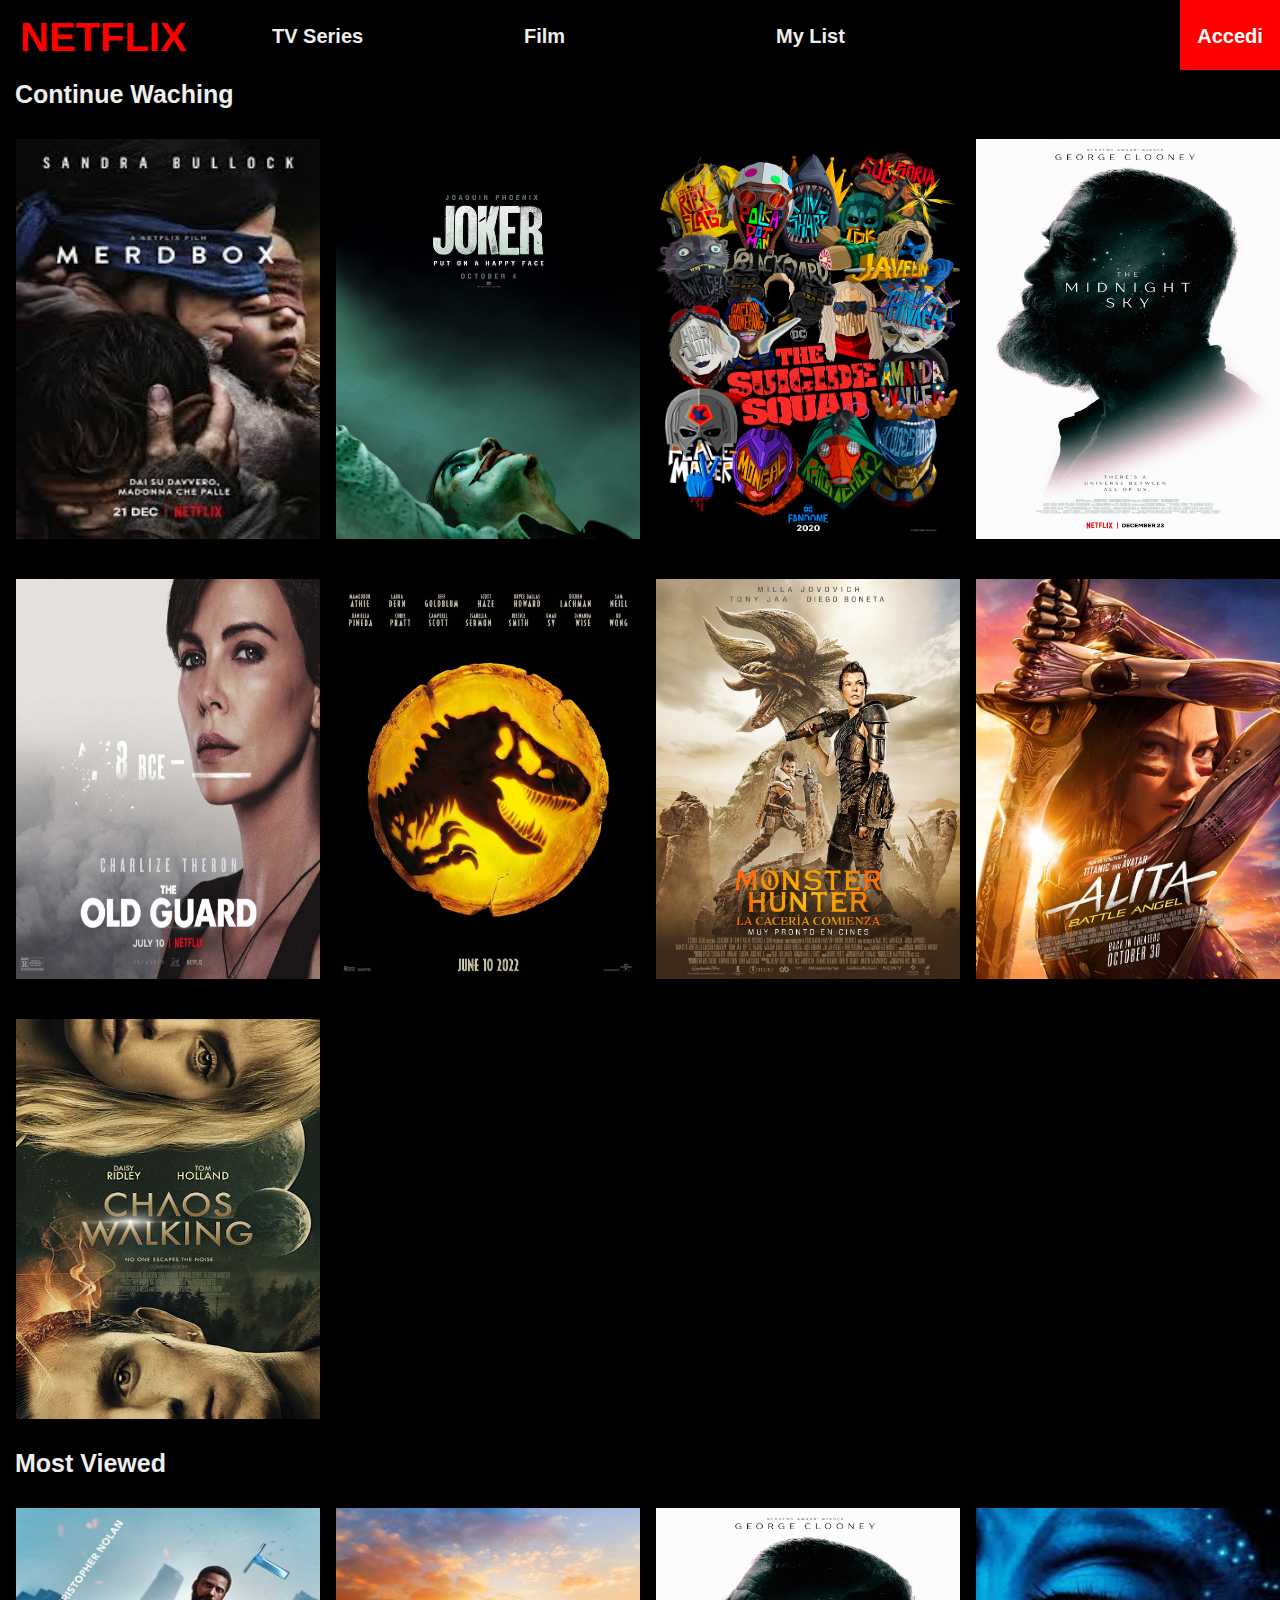
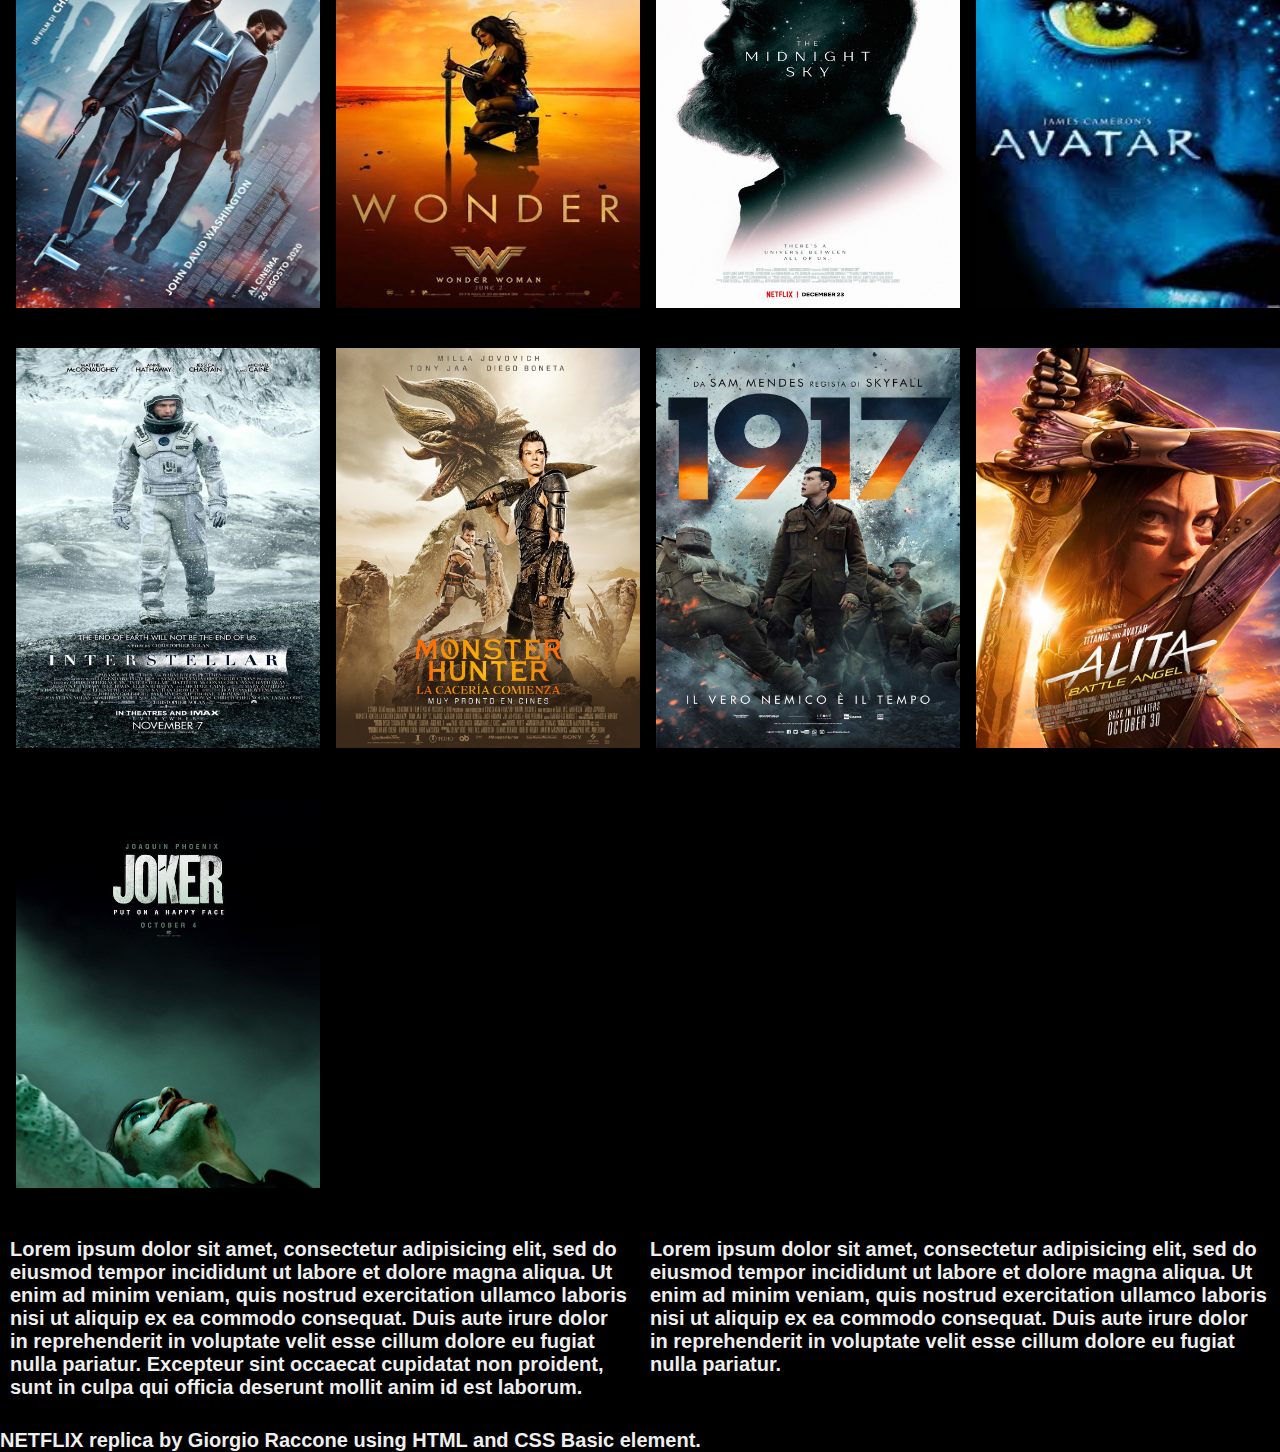
<file: Gallery/index.html>
<!DOCTYPE html>
<html lang="en" dir="ltr">
<head>
  <meta charset="utf-8">
  <meta name="viewport" content="width=device-width, initial-scale=1">
  <link rel="stylesheet" href="g-style.css">
  <title>Gallery View</title>
</head>
<body>
  <div class="nav-container">

    <ul class="nav">

      <li class="button" id="titolo">NETFLIX</li>
      <li class="button">TV Series</li>
      <li class="button">Film</li>
      <li class="button">My List</li>
      <a class="button" id="login" href="C:\Users\giorg\coursera-HTML\Gallery\login-page.html">Accedi</a>
    </ul>
  </div>

  <div class="container-1">
    <div class="container-title">Continue Waching</div>
    <div class="col-lg-6 col-lg-4 col-md-2 col-xs-1"> <p> <img src="image/poster(100).jpg" alt="imgX" width="100%" height="100%"></p></div>
    <div class="col-lg-6 col-lg-4 col-md-2 col-xs-1"> <p> <img src="image/poster(103).jpg" alt="imgX" width="100%" height="100%"></p></div>
    <div class="col-lg-6 col-lg-4 col-md-2 col-xs-1"> <p> <img src="image/poster(104).jpg" alt="imgX" width="100%" height="100%"></p></div>
    <div class="col-lg-6 col-lg-4 col-md-2 col-xs-1"> <p> <img src="image/poster(105).jpg" alt="imgX" width="100%" height="100%"></p></div>
    <div class="col-lg-6 col-lg-4 col-md-2 col-xs-1"> <p> <img src="image/poster(106).jpg" alt="imgX" width="100%" height="100%"></p></div>
    <div class="col-lg-6 col-lg-4 col-md-2 col-xs-1"> <p> <img src="image/poster(109).jpg" alt="imgX" width="100%" height="100%"></p></div>
    <div class="col-lg-6 col-lg-4 col-md-2 col-xs-1"> <p> <img src="image/poster(118).jpg" alt="imgX" width="100%" height="100%"></p></div>
    <div class="col-lg-6 col-lg-4 col-md-2 col-xs-1"> <p> <img src="image/poster(120).jpg" alt="imgX" width="100%" height="100%"></p></div>
    <div class="col-lg-6 col-lg-4 col-md-2 col-xs-1"> <p> <img src="image/poster(127).jpg" alt="imgX" width="100%" height="100%"></p></div>
  </div>

  <div class="container-2">
    <div class="container-title">Most Viewed</div>

    <div class="col-lg-6 col-lg-4 col-md-2 col-xs-1"> <p> <img src="image/poster(128).jpg" alt="desert" width="100%" height="100%"></p></div>
    <div class="col-lg-6 col-lg-4 col-md-2 col-xs-1"> <p> <img src="image/poster(132).jpg" alt="desert" width="100%" height="100%"></p></div>
    <div class="col-lg-6 col-lg-4 col-md-2 col-xs-1"> <p> <img src="image/poster(105).jpg" alt="desert" width="100%" height="100%"></p></div>
    <div class="col-lg-6 col-lg-4 col-md-2 col-xs-1"> <p> <img src="image/poster(166).jpg" alt="desert" width="100%" height="100%"></p></div>
    <div class="col-lg-6 col-lg-4 col-md-2 col-xs-1"> <p> <img src="image/poster(222).jpg" alt="desert" width="100%" height="100%"></p></div>
    <div class="col-lg-6 col-lg-4 col-md-2 col-xs-1"> <p> <img src="image/poster(118).jpg" alt="desert" width="100%" height="100%"></p></div>
    <div class="col-lg-6 col-lg-4 col-md-2 col-xs-1"> <p> <img src="image/poster(232).jpg" alt="desert" width="100%" height="100%"></p></div>
    <div class="col-lg-6 col-lg-4 col-md-2 col-xs-1"> <p> <img src="image/poster(120).jpg" alt="desert" width="100%" height="100%"></p></div>
    <div class="col-lg-6 col-lg-4 col-md-2 col-xs-1"> <p> <img src="image/poster(103).jpg" alt="desert" width="100%" height="100%"></p></div>
  </div>

  <div class="container-3">
    <p>Lorem ipsum dolor sit amet, consectetur adipisicing elit, sed do eiusmod tempor incididunt ut labore et dolore magna aliqua. Ut enim ad minim veniam, quis nostrud exercitation ullamco laboris nisi ut aliquip ex ea commodo consequat. Duis aute irure dolor in reprehenderit in voluptate velit esse cillum dolore eu fugiat nulla pariatur. Excepteur sint occaecat cupidatat non proident, sunt in culpa qui officia deserunt mollit anim id est laborum.</p>
    <p>Lorem ipsum dolor sit amet, consectetur adipisicing elit, sed do eiusmod tempor incididunt ut labore et dolore magna aliqua. Ut enim ad minim veniam, quis nostrud exercitation ullamco laboris nisi ut aliquip ex ea commodo consequat. Duis aute irure dolor in reprehenderit in voluptate velit esse cillum dolore eu fugiat nulla pariatur.</p>
    <section>
      NETFLIX replica by Giorgio Raccone using HTML and CSS Basic element.
    </section>
  </div>
</body>
</html>
</file>
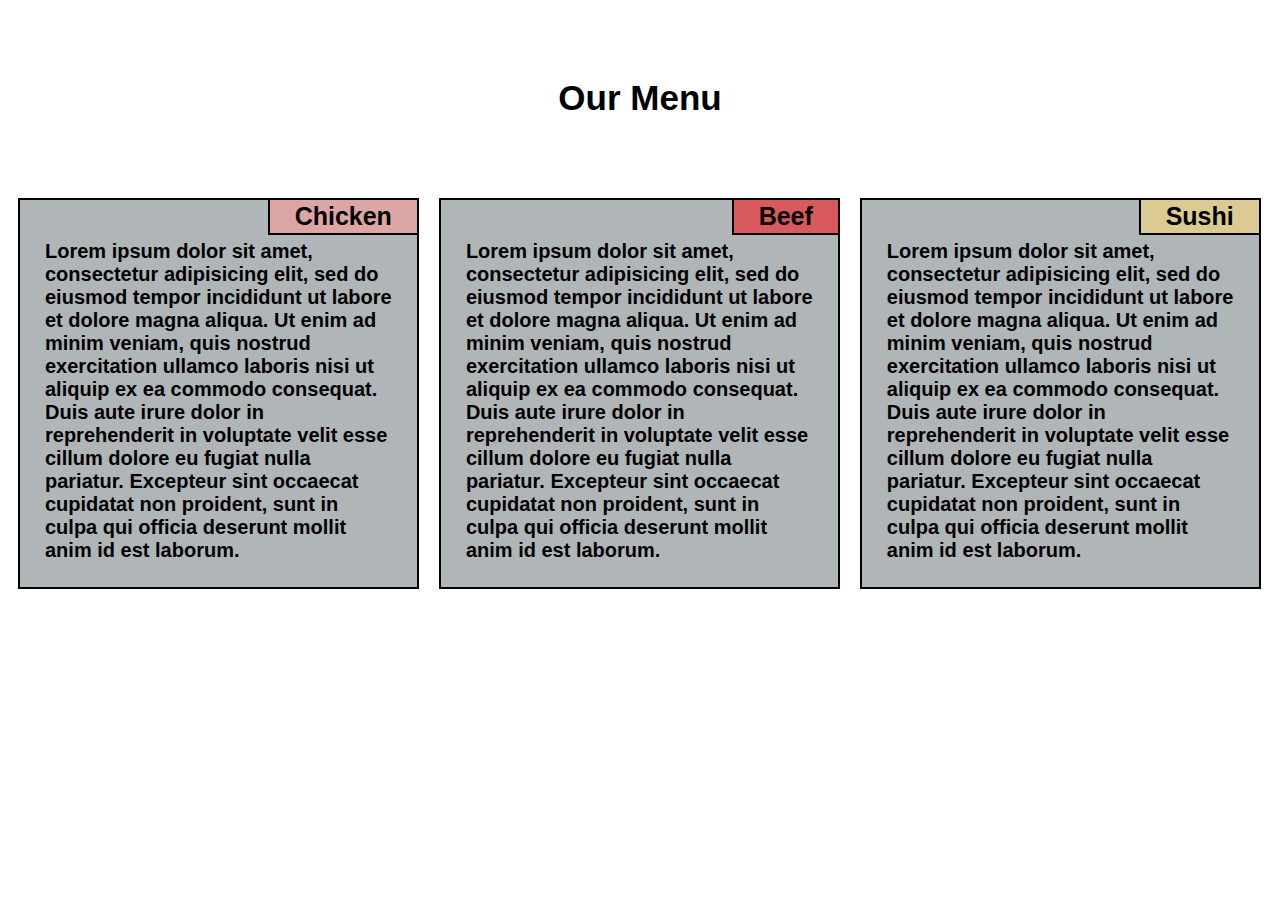
<file: Module-2/index.html>
<!DOCTYPE html>
<html lang="en" dir="ltr">
<head>
  <meta charset="utf-8">
  <meta name="viewport" content="width=device-width, initial-scale=1">
  <link rel="stylesheet" href="css/gio-style.css">
  <title>Gallery View</title>
</head>
<body>

  <div class="title">Our Menu

  </div>
  <div class="container">
    <section class="col-md-4 col-md-6 col-sm-12" id="first-section">
      <p>
        <span id="menu-chicken">Chicken</span>
        Lorem ipsum dolor sit amet, consectetur adipisicing elit, sed do eiusmod tempor incididunt ut labore et dolore magna aliqua. Ut enim ad minim veniam, quis nostrud exercitation ullamco laboris nisi ut aliquip ex ea commodo consequat. Duis aute irure dolor in reprehenderit in voluptate velit esse cillum dolore eu fugiat nulla pariatur. Excepteur sint occaecat cupidatat non proident, sunt in culpa qui officia deserunt mollit anim id est laborum.</p>
      </section>

      <section class="col-md-4 col-md-6 col-sm-12" id="second-section">
        <p>
          <span id="menu-beef">Beef</span>

          Lorem ipsum dolor sit amet, consectetur adipisicing elit, sed do eiusmod tempor incididunt ut labore et dolore magna aliqua. Ut enim ad minim veniam, quis nostrud exercitation ullamco laboris nisi ut aliquip ex ea commodo consequat. Duis aute irure dolor in reprehenderit in voluptate velit esse cillum dolore eu fugiat nulla pariatur. Excepteur sint occaecat cupidatat non proident, sunt in culpa qui officia deserunt mollit anim id est laborum.</p>
        </section>

        <section class="col-md-4 col-md-6 col-sm-12" id="third-section">
          <p>
            <span id="menu-sushi">Sushi</span>
            Lorem ipsum dolor sit amet, consectetur adipisicing elit, sed do eiusmod tempor incididunt ut labore et dolore magna aliqua. Ut enim ad minim veniam, quis nostrud exercitation ullamco laboris nisi ut aliquip ex ea commodo consequat. Duis aute irure dolor in reprehenderit in voluptate velit esse cillum dolore eu fugiat nulla pariatur. Excepteur sint occaecat cupidatat non proident, sunt in culpa qui officia deserunt mollit anim id est laborum.</p>
          </section>
        </div>

      </body>
      </html>
</file>
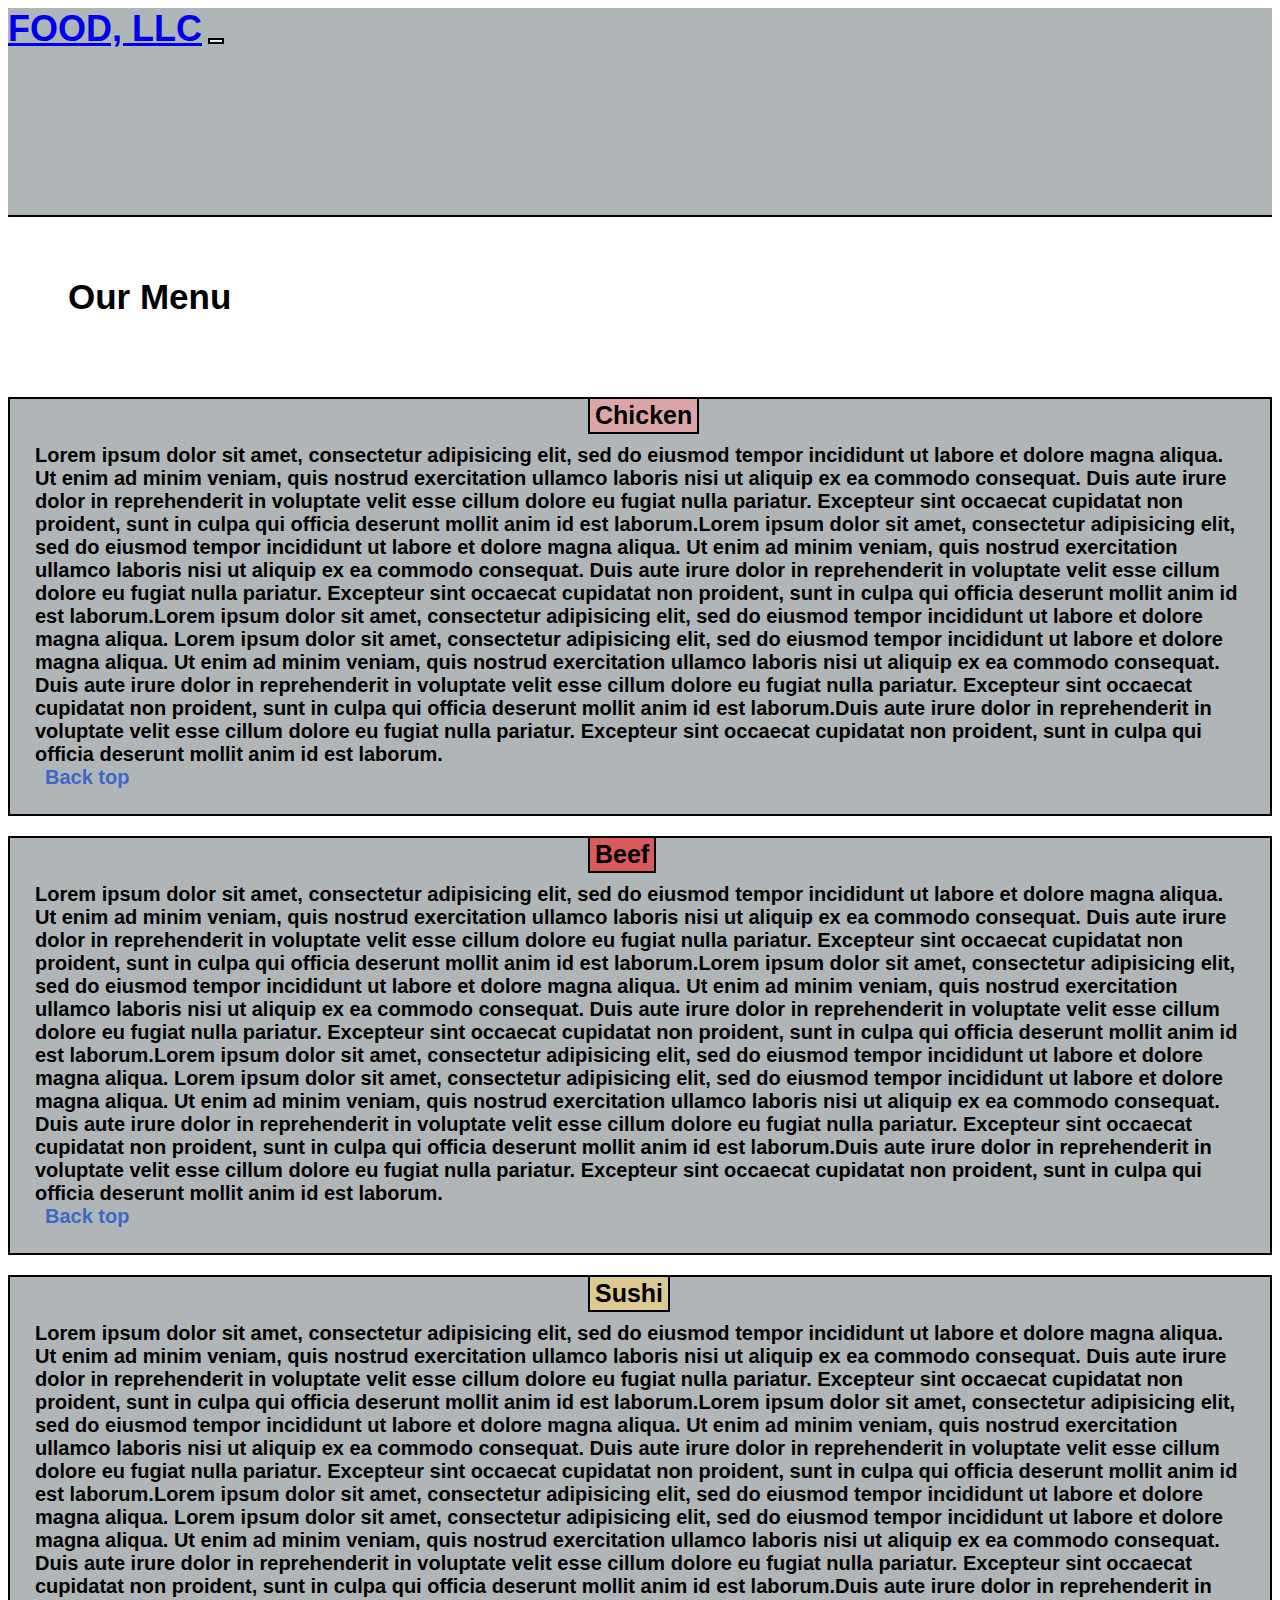
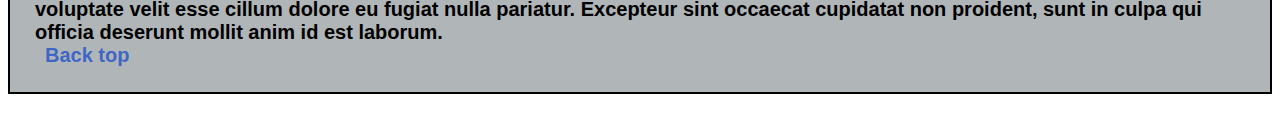
<file: Module-3/index.html>
<!DOCTYPE html>
<html lang="en" dir="ltr">
  <head>
    <meta name="viewport" content="width=device-width, initial-scale=1">
    <!-- Bootstrap CSS -->
    <link href="https://cdn.jsdelivr.net/npm/bootstrap@5.0.0-beta1/dist/css/bootstrap.min.css" rel="stylesheet" integrity="sha384-giJF6kkoqNQ00vy+HMDP7azOuL0xtbfIcaT9wjKHr8RbDVddVHyTfAAsrekwKmP1" crossorigin="anonymous">

    <link rel="stylesheet" href="css/gio-style.css">
    <title>Module 3 Solution</title>
  </head>
  <body>
    <header>
      <nav class="navbar navbar-expand-lg navbar-light">
  <div class="container-fluid">
    <a class="navbar-brand" href="#">FOOD, LLC</a>
    <button class="navbar-toggler" type="button" data-bs-toggle="collapse" data-bs-target="#navbarSupportedContent" aria-controls="navbarSupportedContent" aria-expanded="false" aria-label="Toggle navigation">
      <span class="navbar-toggler-icon active"></span>
    </button>
    <div class="collapse navbar-collapse" id="navbarSupportedContent">
      <ul class="navbar-nav me-auto mb-2 mb-lg-0 navbar-right ">
        <hr>
        <li class="nav-item">
          <a class="nav-link" aria-current="page" href="#menu-chicken">Chicken</a>
        </li>
        <hr>
        <li class="nav-item">
          <a class="nav-link" href="#menu-beef">Beef</a>
        </li>
        <hr>
        <li class="nav-item">
          <a class="nav-link" href="#menu-sushi">Sushi</a>
        </li>
      </ul>

    </div>
  </div>
</nav>
    </header>

    <div id="title" class="title text-center">Our Menu
    </div>


    <div class="container-fluid">

      <div class="row">
        <section class="col-xl-12 col-md-6">
          <p>
            <span id="menu-chicken" >Chicken</span>
            Lorem ipsum dolor sit amet, consectetur adipisicing elit, sed do eiusmod tempor incididunt ut labore et dolore magna aliqua. Ut enim ad minim veniam, quis nostrud exercitation ullamco laboris nisi ut aliquip ex ea commodo consequat. Duis aute irure dolor in reprehenderit in voluptate velit esse cillum dolore eu fugiat nulla pariatur. Excepteur sint occaecat cupidatat non proident, sunt in culpa qui officia deserunt mollit anim id est laborum.Lorem ipsum dolor sit amet, consectetur adipisicing elit, sed do eiusmod tempor incididunt ut labore et dolore magna aliqua. Ut enim ad minim veniam, quis nostrud exercitation ullamco laboris nisi ut aliquip ex ea commodo consequat. Duis aute irure dolor in reprehenderit in voluptate velit esse cillum dolore eu fugiat nulla pariatur. Excepteur sint occaecat cupidatat non proident, sunt in culpa qui officia deserunt mollit anim id est laborum.Lorem ipsum dolor sit amet, consectetur adipisicing elit, sed do eiusmod tempor incididunt ut labore et dolore magna aliqua. Lorem ipsum dolor sit amet, consectetur adipisicing elit, sed do eiusmod tempor incididunt ut labore et dolore magna aliqua. Ut enim ad minim veniam, quis nostrud exercitation ullamco laboris nisi ut aliquip ex ea commodo consequat. Duis aute irure dolor in reprehenderit in voluptate velit esse cillum dolore eu fugiat nulla pariatur. Excepteur sint occaecat cupidatat non proident, sunt in culpa qui officia deserunt mollit anim id est laborum.Duis aute irure dolor in reprehenderit in voluptate velit esse cillum dolore eu fugiat nulla pariatur. Excepteur sint occaecat cupidatat non proident, sunt in culpa qui officia deserunt mollit anim id est laborum.
            <br>
            <a class="back-to-top" href="#title">Back top</a>
          </p>
        </section>

        <section class="col-xl-12 col-md-6">
          <p>
            <span id="menu-beef" >Beef</span>
            Lorem ipsum dolor sit amet, consectetur adipisicing elit, sed do eiusmod tempor incididunt ut labore et dolore magna aliqua. Ut enim ad minim veniam, quis nostrud exercitation ullamco laboris nisi ut aliquip ex ea commodo consequat. Duis aute irure dolor in reprehenderit in voluptate velit esse cillum dolore eu fugiat nulla pariatur. Excepteur sint occaecat cupidatat non proident, sunt in culpa qui officia deserunt mollit anim id est laborum.Lorem ipsum dolor sit amet, consectetur adipisicing elit, sed do eiusmod tempor incididunt ut labore et dolore magna aliqua. Ut enim ad minim veniam, quis nostrud exercitation ullamco laboris nisi ut aliquip ex ea commodo consequat. Duis aute irure dolor in reprehenderit in voluptate velit esse cillum dolore eu fugiat nulla pariatur. Excepteur sint occaecat cupidatat non proident, sunt in culpa qui officia deserunt mollit anim id est laborum.Lorem ipsum dolor sit amet, consectetur adipisicing elit, sed do eiusmod tempor incididunt ut labore et dolore magna aliqua. Lorem ipsum dolor sit amet, consectetur adipisicing elit, sed do eiusmod tempor incididunt ut labore et dolore magna aliqua. Ut enim ad minim veniam, quis nostrud exercitation ullamco laboris nisi ut aliquip ex ea commodo consequat. Duis aute irure dolor in reprehenderit in voluptate velit esse cillum dolore eu fugiat nulla pariatur. Excepteur sint occaecat cupidatat non proident, sunt in culpa qui officia deserunt mollit anim id est laborum.Duis aute irure dolor in reprehenderit in voluptate velit esse cillum dolore eu fugiat nulla pariatur. Excepteur sint occaecat cupidatat non proident, sunt in culpa qui officia deserunt mollit anim id est laborum.
            <br>
            <a class="back-to-top" href="#title">Back top</a>
          </p>
        </section>

        <section class="col-lg-12">
          <p>
            <span id="menu-sushi" >Sushi</span>
            Lorem ipsum dolor sit amet, consectetur adipisicing elit, sed do eiusmod tempor incididunt ut labore et dolore magna aliqua. Ut enim ad minim veniam, quis nostrud exercitation ullamco laboris nisi ut aliquip ex ea commodo consequat. Duis aute irure dolor in reprehenderit in voluptate velit esse cillum dolore eu fugiat nulla pariatur. Excepteur sint occaecat cupidatat non proident, sunt in culpa qui officia deserunt mollit anim id est laborum.Lorem ipsum dolor sit amet, consectetur adipisicing elit, sed do eiusmod tempor incididunt ut labore et dolore magna aliqua. Ut enim ad minim veniam, quis nostrud exercitation ullamco laboris nisi ut aliquip ex ea commodo consequat. Duis aute irure dolor in reprehenderit in voluptate velit esse cillum dolore eu fugiat nulla pariatur. Excepteur sint occaecat cupidatat non proident, sunt in culpa qui officia deserunt mollit anim id est laborum.Lorem ipsum dolor sit amet, consectetur adipisicing elit, sed do eiusmod tempor incididunt ut labore et dolore magna aliqua. Lorem ipsum dolor sit amet, consectetur adipisicing elit, sed do eiusmod tempor incididunt ut labore et dolore magna aliqua. Ut enim ad minim veniam, quis nostrud exercitation ullamco laboris nisi ut aliquip ex ea commodo consequat. Duis aute irure dolor in reprehenderit in voluptate velit esse cillum dolore eu fugiat nulla pariatur. Excepteur sint occaecat cupidatat non proident, sunt in culpa qui officia deserunt mollit anim id est laborum.Duis aute irure dolor in reprehenderit in voluptate velit esse cillum dolore eu fugiat nulla pariatur. Excepteur sint occaecat cupidatat non proident, sunt in culpa qui officia deserunt mollit anim id est laborum.
            <br>
            <a class="back-to-top" href="#title">Back top</a>
          </p>
        </section>


      </div>
    </div> <!--end main section -->

    </div>

    <script src="https://cdn.jsdelivr.net/npm/bootstrap@5.0.0-beta1/dist/js/bootstrap.bundle.min.js" integrity="sha384-ygbV9kiqUc6oa4msXn9868pTtWMgiQaeYH7/t7LECLbyPA2x65Kgf80OJFdroafW" crossorigin="anonymous"></script>
  </body>
</html>
</file>
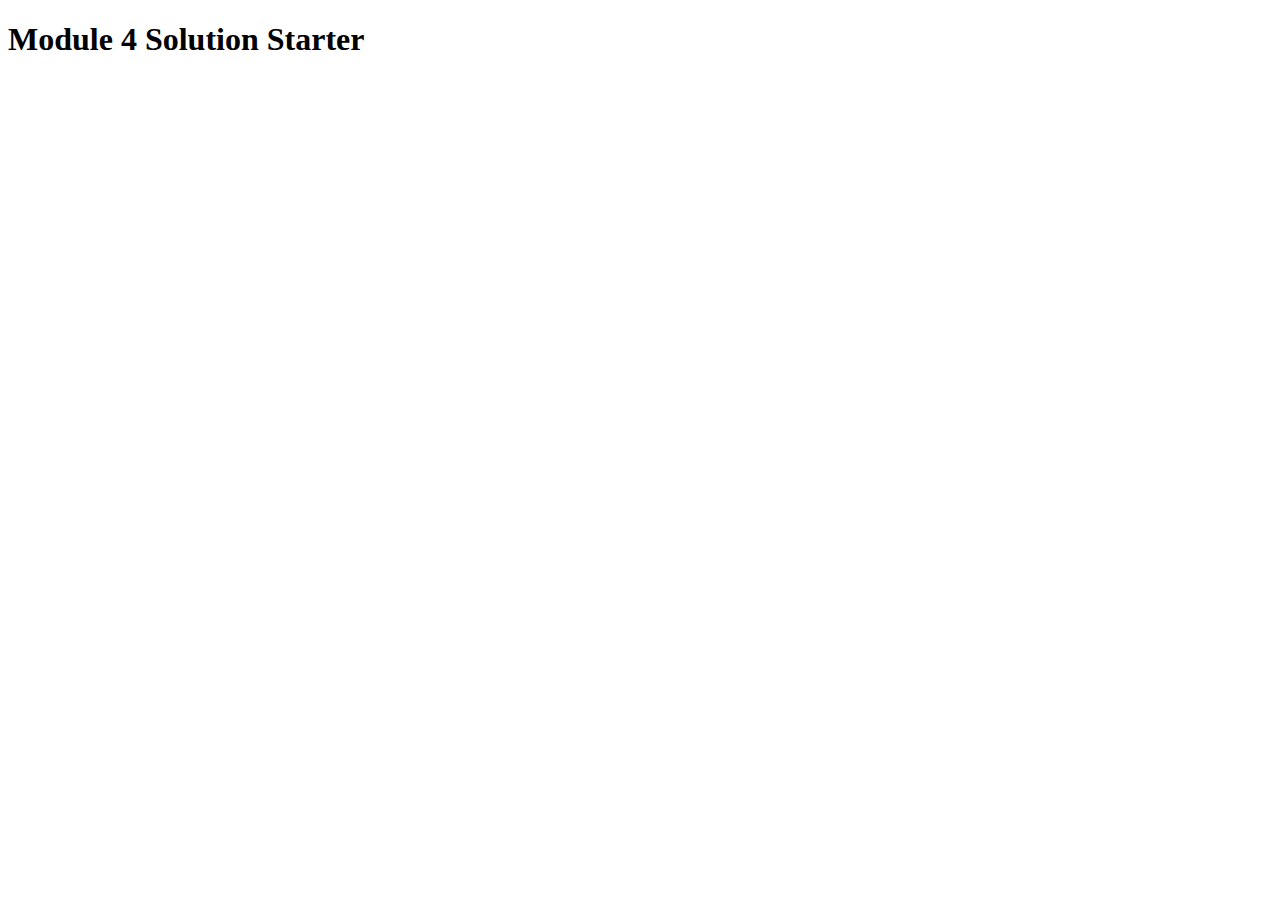
<file: Module-4/index.html>
<!DOCTYPE html>
<html>
<head>
  <meta charset="utf-8">
  <meta name="viewport" content="width=device-width, initial-scale=1">
  <title>Module 4 Solution Starter</title>
  <script>
    var names = []; // DO NOT REMOVE
  </script>
  <script src="js/SpeakHello.js"></script>
  <script src="js/SpeakGoodBye.js"></script>
  <script src="js/script.js"></script>
</head>
<body>
  <h1>Module 4 Solution Starter</h1>
</body>
</html>
</file>
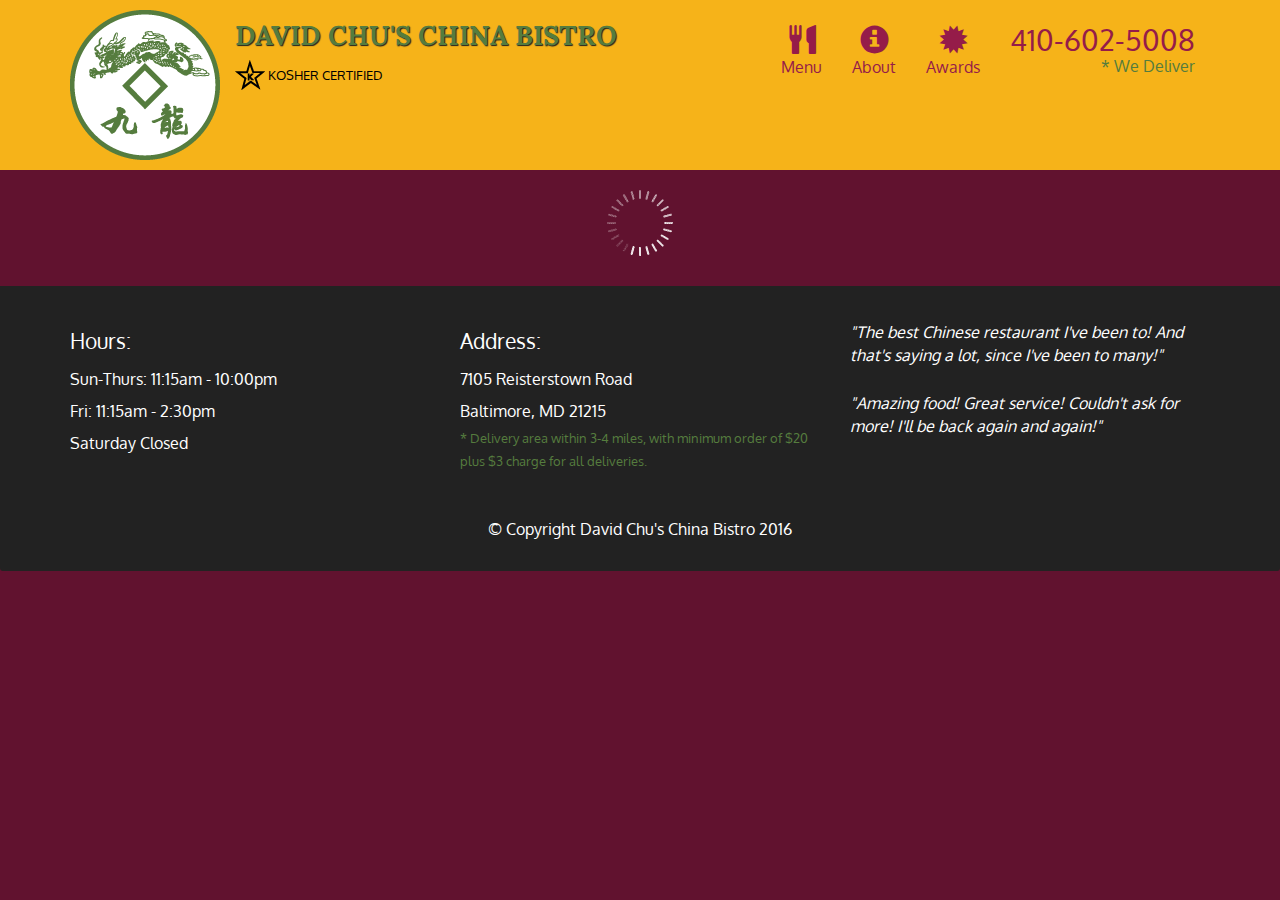
<file: Module-5/index.html>
<!doctype html>
<html lang="en">
  <head>
    <meta charset="utf-8">
    <meta http-equiv="X-UA-Compatible" content="IE=edge">
    <meta name="viewport" content="width=device-width, initial-scale=1">
    <title>David Chu's China Bistro</title>
    <link rel="stylesheet" href="css/bootstrap.min.css">
    <link rel="stylesheet" href="css/styles.css">
    <link href='https://fonts.googleapis.com/css?family=Oxygen:400,300,700' rel='stylesheet' type='text/css'>
    <link href='https://fonts.googleapis.com/css?family=Lora' rel='stylesheet' type='text/css'>
  </head>
<body>
  <header>
    <nav id="header-nav" class="navbar navbar-default">
      <div class="container">
        <div class="navbar-header">
          <a href="index.html" class="pull-left visible-md visible-lg">
            <div id="logo-img" alt="Logo image"></div>
          </a>

          <div class="navbar-brand">
            <a href="index.html"><h1>David Chu's China Bistro</h1></a>
            <p>
              <img src="images/star-k-logo.png" alt="Kosher certification">
              <span>Kosher Certified</span>
            </p>
          </div>

          <button id="navbarToggle" type="button" class="navbar-toggle collapsed" data-toggle="collapse" data-target="#collapsable-nav" aria-expanded="false">
            <span class="sr-only">Toggle navigation</span>
            <span class="icon-bar"></span>
            <span class="icon-bar"></span>
            <span class="icon-bar"></span>
          </button>
        </div>
        
        <div id="collapsable-nav" class="collapse navbar-collapse">
           <ul id="nav-list" class="nav navbar-nav navbar-right">
            <li id="navHomeButton" class="visible-xs active">
              <a href="index.html">
                <span class="glyphicon glyphicon-home"></span> Home</a>
            </li>
            <li id="navMenuButton">
              <a href="#" onclick="$dc.loadMenuCategories();">
                <span class="glyphicon glyphicon-cutlery"></span><br class="hidden-xs"> Menu</a>
            </li>
            <li>
              <a href="#">
                <span class="glyphicon glyphicon-info-sign"></span><br class="hidden-xs"> About</a>
            </li>
            <li>
              <a href="#">
                <span class="glyphicon glyphicon-certificate"></span><br class="hidden-xs"> Awards</a>
            </li>
            <li id="phone" class="hidden-xs">
              <a href="tel:410-602-5008">
                <span>410-602-5008</span></a><div>* We Deliver</div>
            </li>
          </ul><!-- #nav-list -->
        </div><!-- .collapse .navbar-collapse -->
      </div><!-- .container -->
    </nav><!-- #header-nav -->
  </header>

  <div id="call-btn" class="visible-xs">
    <a class="btn" href="tel:410-602-5008">
    <span class="glyphicon glyphicon-earphone"></span>
    410-602-5008
    </a>
  </div>
  <div id="xs-deliver" class="text-center visible-xs">* We Deliver</div>

  <div id="main-content" class="container"></div>

  <footer class="panel-footer">
    <div class="container">
      <div class="row">
        <section id="hours" class="col-sm-4">
          <span>Hours:</span><br>
          Sun-Thurs: 11:15am - 10:00pm<br>
          Fri: 11:15am - 2:30pm<br>
          Saturday Closed
          <hr class="visible-xs">
        </section>
        <section id="address" class="col-sm-4">
          <span>Address:</span><br>
          7105 Reisterstown Road<br>
          Baltimore, MD 21215
          <p>* Delivery area within 3-4 miles, with minimum order of $20 plus $3 charge for all deliveries.</p>
          <hr class="visible-xs">
        </section>
        <section id="testimonials" class="col-sm-4">
          <p>"The best Chinese restaurant I've been to! And that's saying a lot, since I've been to many!"</p>
          <p>"Amazing food! Great service! Couldn't ask for more! I'll be back again and again!"</p>
        </section>
      </div>
      <div class="text-center">&copy; Copyright David Chu's China Bistro 2016</div>
    </div>
  </footer>

  <!-- jQuery (Bootstrap JS plugins depend on it) -->
  <script src="js/jquery-2.1.4.min.js"></script>
  <script src="js/bootstrap.min.js"></script>
  <script src="js/ajax-utils.js"></script>
  <script src="js/script.js"></script>
</body>
</html>
</file>
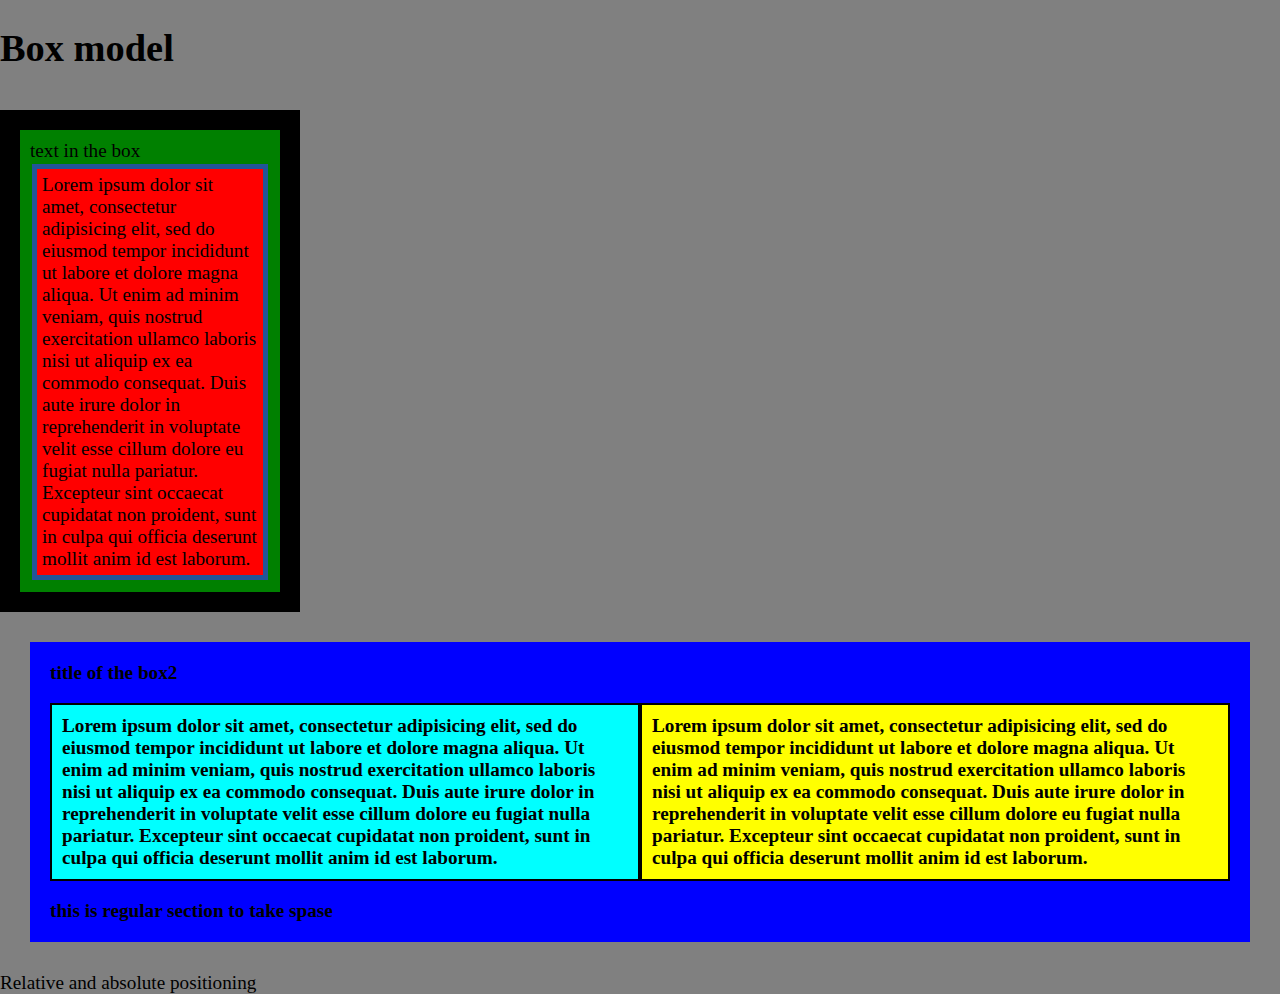
<file: site/index.html>
<!DOCTYPE html>
<html lang="en">
<head>
  <link rel="stylesheet" href="gio-style.css">
    <meta charset="UTF-8">
    <meta name="viewport" content="width=device-width, initial-scale=1.0">
    <title>Hello World!</title>
</head>
<body>

  <h1>Box model</h1>

  <div class="box">text in the box
  <div class="content">Lorem ipsum dolor sit amet, consectetur adipisicing elit, sed do eiusmod tempor incididunt ut labore et dolore magna aliqua. Ut enim ad minim veniam, quis nostrud exercitation ullamco laboris nisi ut aliquip ex ea commodo consequat. Duis aute irure dolor in reprehenderit in voluptate velit esse cillum dolore eu fugiat nulla pariatur. Excepteur sint occaecat cupidatat non proident, sunt in culpa qui officia deserunt mollit anim id est laborum.</div>
</div>

<div class="box2">
  <section>title of the box2</section>
  <p id="p1">Lorem ipsum dolor sit amet, consectetur adipisicing elit, sed do eiusmod tempor incididunt ut labore et dolore magna aliqua. Ut enim ad minim veniam, quis nostrud exercitation ullamco laboris nisi ut aliquip ex ea commodo consequat. Duis aute irure dolor in reprehenderit in voluptate velit esse cillum dolore eu fugiat nulla pariatur. Excepteur sint occaecat cupidatat non proident, sunt in culpa qui officia deserunt mollit anim id est laborum.</p>  <p id="p2">Lorem ipsum dolor sit amet, consectetur adipisicing elit, sed do eiusmod tempor incididunt ut labore et dolore magna aliqua. Ut enim ad minim veniam, quis nostrud exercitation ullamco laboris nisi ut aliquip ex ea commodo consequat. Duis aute irure dolor in reprehenderit in voluptate velit esse cillum dolore eu fugiat nulla pariatur. Excepteur sint occaecat cupidatat non proident, sunt in culpa qui officia deserunt mollit anim id est laborum.</p>


<section>this is regular section to take spase
</section>
</div>

<div class="box3">
  <section>Relative and absolute positioning  </section>
</div>

</body>
</html>
</file>
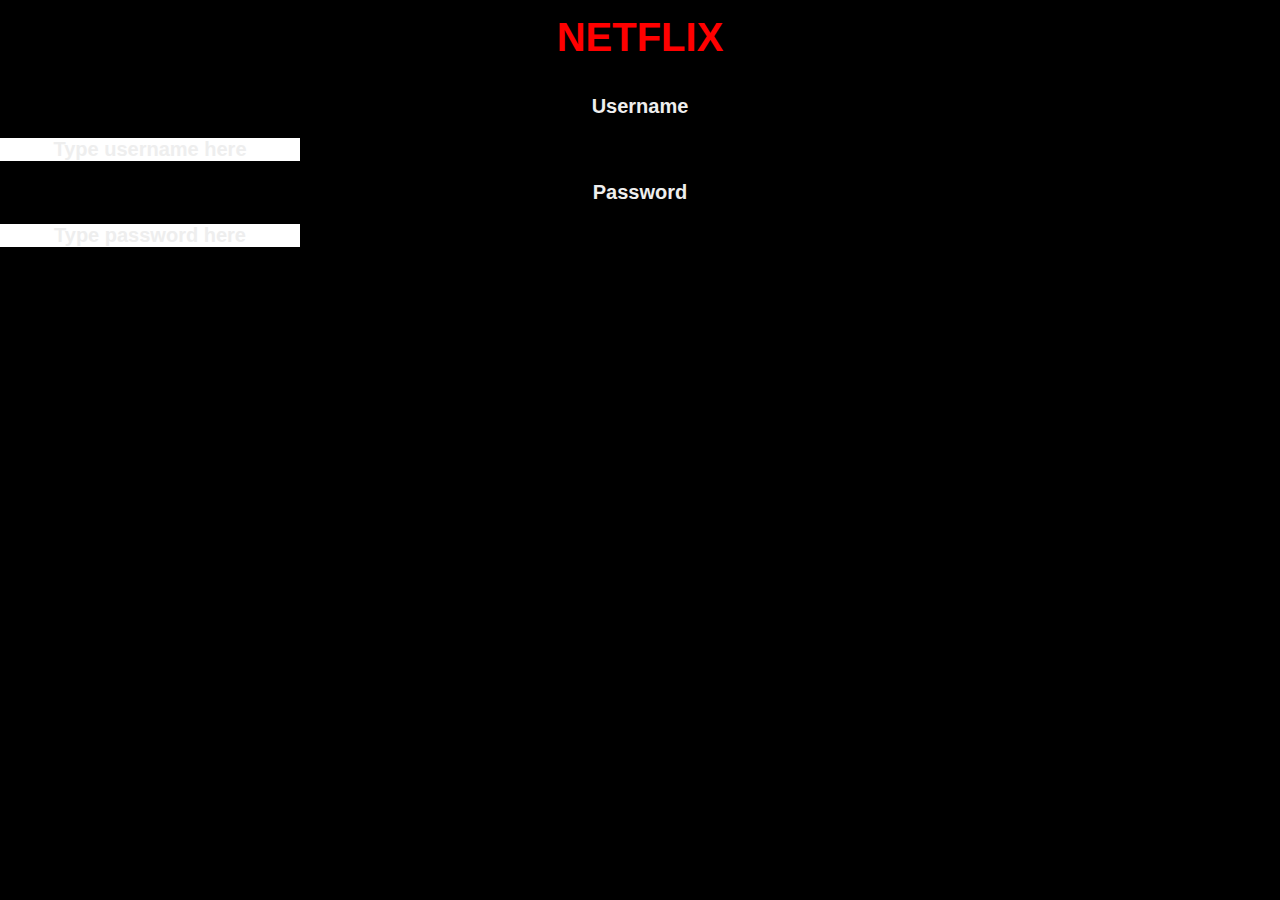
<file: Gallery/login-page.html>
<!DOCTYPE html>
<html lang="en" dir="ltr">
<head>
  <meta charset="utf-8">
  <title>Login in Netflix</title>
  <link rel="stylesheet" href="g-style.css">
</head>

<body>
  <div class="container-login-page">
    <div id="titolo">NETFLIX

    </div>
    <p class="username">Username</p>
      <p class="username-box">Type username here</p>
    <p class="password">Password</p>
      <p class="password-box">Type password here</p>
    <p></p>



  </div>
</body>
</html>
</file>
<file: Gallery/g-style.css>
/*CSS style */
body {
  background-color: black;
  margin: 0px;
  color: #eeeeee;
  background-color: black;
  font-weight: bold;
  font-family: Helvetica;
  font-size: 20px;
}

*{
  box-sizing: border-box;
}

.nav-container {
  background-color: black;
  position: fixed;
  top: 0px;
  margin-top: 0px;
  width: 100%;
  height: 70px;
  padding-left: 20px;
  float: left;
  clear: right;
}

.nav {
height: 100%;
padding: 0px;
margin: 0px;


}
.button {
  color: #eeeeee;
  background-color: black;
  font-weight: bold;
  font-family: Helvetica;
  font-size: 20px;
  height: 100%;
  width: 20%;
  border: none;
  float: left;
  list-style: none;
  padding: 25px 0px;

}


#titolo {
  color: red;
  font-size: 40px;
  font-weight: bold;
  font-family: Helvetica;
  padding: 15px 0px;
}

#login {
  text-align: center;
  color: #ffffff;
  background-color: red;
  float: right;
  width: 100px;
  padding: 25px 0px;
  text-decoration: none;



}

.container-title {
  margin: 10px;
  padding-left: 5px;
  font-size: 25px;
}
.container-1{
  margin-top: 70px;
  width: 100%;
  float: left;
}
.container-2 {
  float: left;
  clear: both;

}

.container-3 > p {
  width: 50%;
  float: left;
  padding: 10px;

}

section {
  clear:both;
}

@media (min-width: 1600px) {
  .col-lg-6{
    float: left;
    width: 16.66%;
  }
  .col-lg-6 > p{
    height: 500px;
    margin-left: 16px;
  }
}

@media (min-width: 1200px) and (max-width: 1599px) {
  .col-lg-4 {
    float: left;
    width: 25%;
  }
  .col-lg-4 > p{
    height: 400px;
    margin-left: 16px;
  }
}

@media (min-width: 992px) and (max-width: 1199px){
  .col-md-2 {
    float: left;
    width: 50%;
  }
  .col-md-2 > p {
    height: 550px;
    margin-left: 16px;
  }
  .titolo {
    text-align: center;
  }
}

@media (min-width: 0px) and (max-width: 991px){
  .col-xs-1 {
    width: 100%;
  }
  .col-xs-1 > p {
    height: 700px;
    margin-left: 16px;
  }
  #titolo {
    font-size: 30px;
    padding-top: 25px;
  }
}


/*******login page style**********/

.container-login-page {
  width: 100%;
  height: 100%;
  text-align: center;

}

.username-box, .password-box{
  text-align: center;
  width: 300px;
  background-color: white;
  position: relative;
  align-items: center;

}
</file>
<file: Module-2/css/gio-style.css>
/*CSS style */
body {
  font-size: 20px;
  font-weight: bold;
  font-family: Comic Sans MS, Helvetica;
}

* {
  box-sizing: border-box;
}


.container {
  width: 100%;
}

section {
  position: relative;
}

p {
  background-color: rgba(139, 146, 150, 0.68);
  border: solid 2px black;
  padding: 25px;
  padding-top: 40px;
  position: relative;
  margin: 10px;

}

.title {
  text-align: center;
  font-size: 1.75em;
  padding: 70px;
}

p > span{
  border-bottom: solid 2px black;
  border-left: solid 2px black;
  position: absolute;
  top: 0px;
  right: 0px;
  padding: 2px 25px;
  clear: right;
  font-size: 1.25em;

}

#menu-chicken {
  background-color: rgba(249, 157, 157, 0.61);

}

#menu-beef {
  background-color: rgba(255, 0, 0, 0.5);
}

#menu-sushi {
  background-color: rgba(234, 210, 134, 0.75);
}

/*****Media queries for responsive design*****/

@media (min-width: 992px) {
  .col-md-4 {
    float: left;
    width: 33.3%;
  }
}

@media (min-width: 768px) and (max-width: 991px){
  .col-md-6 {
    float:left;
    width: 50%;
  }
  #third-section {
    width: 100%;
  }
}

@media (min-width: 0px) and (max-width: 767px){
  .col-sm-12 {
    float: left;
    width: 100%;
  }
}
</file>
<file: Module-3/css/gio-style.css>
/*CSS style */
body {
  font-size: 20px;
  font-weight: bold;
  font-family: Comic Sans MS, Helvetica;
}

* {
  box-sizing: border-box;
}



/*old style*/
section {
  position: relative;

}


p {
  background-color: rgba(139, 146, 150, 0.68);
  border: solid 2px black;
  padding: 25px;
  padding-top: 45px;
  position: relative;


}

.navbar {
  border-bottom: 2px solid black;
}

.navbar button.navbar-toggler {
  border: 2px solid black;
}


.navbar-brand {
  font-size: 1.8em;
}
.title {
  padding: 60px;
  font-size: 1.75em;

}

p > span{
  border-bottom: solid 2px black;
  border-left: solid 2px black;
  border-right: solid 2px black;
  position: absolute;
  top: 0px;
  left: 50%;
  margin-left: -52px;
  clear: right;
  font-size: 1.25em;
  padding: 2px 5px;
}

/*
h3 {
  border-bottom: solid 2px black;
  border-left: solid 2px black;
  border-right: solid 2px black;
  position: absolute;
  top: 0px;
  left: 50%;
  margin-left: -52px;
  clear: right;
  font-size: 1.5em;
  padding: 2px 5px;
}
*/


#menu-chicken {
  background-color: rgba(249, 157, 157, 0.61);

}

#menu-beef {
  background-color: rgba(255, 0, 0, 0.5);
}

#menu-sushi {
  background-color: rgba(234, 210, 134, 0.75);
}

.navbar {
  background-color: rgba(139, 146, 150, 0.68);
}

.nav-item {
  text-align: center;
}

.back-to-top {
  color: rgba(24, 77, 202, 0.77);
  text-decoration: none;
  padding: 10px;
  text-align: center;

}
/*****Media queries for responsive design*****/

@media (min-width: 992px) {
    .navbar-nav {
    visibility: hidden;
  }
}

/*

@media (min-width: 768px) and (max-width: 991px){
  .col-md-6 {
    float:left;
    width: 50%;
  }
  #third-section {
    width: 100%;
  }
}

@media (min-width: 0px) and (max-width: 767px){
  .col-sm-12 {
    float: left;
    width: 100%;
  }
}
*/
</file>
<file: Module-5/css/styles.css>
body {
  font-size: 16px;
  color: #fff;
  background-color: #61122f;
  font-family: 'Oxygen', sans-serif;
}

/** HEADER **/
#header-nav {
  background-color: #f6b319;
  border-radius: 0;
  border: 0;
}

#logo-img {
  background: url('../images/restaurant-logo_large.png') no-repeat;
  width: 150px;
  height: 150px;
  margin: 10px 15px 10px 0;
}

.navbar-brand {
  padding-top: 25px;
}
.navbar-brand h1 { /* Restaurant name */
  font-family: 'Lora', serif;
  color: #557c3e;
  font-size: 1.5em;
  text-transform: uppercase;
  font-weight: bold;
  text-shadow: 1px 1px 1px #222;
  margin-top: 0;
  margin-bottom: 0;
  line-height: .75;
}
.navbar-brand a:hover, .navbar-brand a:focus {
  text-decoration: none;
}
.navbar-brand p { /* Kosher cert */
  color: #000;
  text-transform: uppercase;
  font-size: .7em;
  margin-top: 15px;
}
.navbar-brand p span { /* Star-K */
  vertical-align: middle;
}

#nav-list {
  margin-top: 10px;
}
#nav-list a {
  color: #951C49;
  text-align: center;
}
#nav-list a:hover {
  background: #E7E7E7;
}
#nav-list a span {
  font-size: 1.8em;
}

#phone {
  margin-top: 5px;
}
#phone a { /* Phone number */
  text-align: right;
  padding-bottom: 0;
}
#phone div { /* We Deliver */
  color: #557c3e;
  text-align: right;
  padding-right: 15px;
}

.navbar-header button.navbar-toggle, .navbar-header .icon-bar {
  border: 1px solid #61122f;
}
.navbar-header button.navbar-toggle {
  clear: both;
  margin-top: -30px;
}
/* END HEADER */

/* FOOTER */
.panel-footer {
  margin-top: 30px;
  padding-top: 35px;
  padding-bottom: 30px;
  background-color: #222;
  border-top: 0;
}
.panel-footer div.row {
  margin-bottom: 35px;
}
#hours, #address {
  line-height: 2;
}
#hours > span, #address > span {
  font-size: 1.3em;
}
#address p {
  color: #557c3e;
  font-size: .8em;
  line-height: 1.8;
}
#testimonials {
  font-style: italic;
}
#testimonials p:nth-child(2) {
  margin-top: 25px;
}
/* END FOOTER */



/* HOME PAGE */
.container .jumbotron {
  box-shadow: 0 0 50px #3F0C1F;
  border: 2px solid #3F0C1F;
}

#menu-tile, #specials-tile, #map-tile {
  height: 250px;
  width: 100%;
  margin-bottom: 15px;
  position: relative;
  border: 2px solid #3F0C1F;
  overflow: hidden;
}
#menu-tile:hover, #specials-tile:hover, #map-tile:hover {
  box-shadow: 0 1px 5px 1px #cccccc;
}
#menu-tile {
  background: url('../images/menu-tile.jpg') no-repeat;
  background-position: center;
}
#specials-tile {
  background: url('../images/specials-tile.jpg') no-repeat;
  background-position: center;
}
#menu-tile span, #specials-tile span, #map-tile span {
  position: absolute;
  bottom: 0;
  right: 0;
  width: 100%;
  text-align: center;
  font-size: 1.6em;
  text-transform: uppercase;
  background-color: #000;
  color: #fff;
  opacity: .8;
}
/* END HOME PAGE */

/* MENU CATEGORIES PAGE */
.category-tile { 
  position: relative;
  border: 2px solid #3F0C1F;
  overflow: hidden;
  width: 200px;
  height: 200px;
  margin: 0 auto 15px;
}
.category-tile span {
  position: absolute;
  bottom: 0;
  right: 0;
  width: 100%;
  text-align: center;
  font-size: 1.2em;
  text-transform: uppercase;
  background-color: #000;
  color: #fff;
  opacity: .8;
}
.category-tile:hover {
  box-shadow: 0 1px 5px 1px #cccccc;
}

#menu-categories-title + div {
  margin-bottom: 50px;
}
/* END MENU CATEGORIES PAGE */

/* SINGLE CATEGORY PAGE */
.menu-item-tile {
  margin-bottom: 25px;
}
.menu-item-tile hr {
  width: 80%;
}
.menu-item-tile .menu-item-price {
  font-size: 1.1em;
  text-align: right;
  margin-top: -15px;
  margin-right: -15px;
}
.menu-item-tile .menu-item-price span {
  font-size: .6em;
}
.menu-item-photo {
  position: relative;
  border: 2px solid #3F0C1F; 
  overflow: hidden;
  padding: 0;
  margin-right: -15px;
  margin-left: auto;
  margin-bottom: 20px;
  max-width: 250px;
}
.menu-item-photo div {
  position: absolute;
  bottom: 0;
  right: 0;
  width: 80px;
  background-color: #557c3e;
  text-align: center;
}
.menu-item-description {
  padding-right: 30px;
}
h3.menu-item-title {
  margin: 0 0 10px;
}
.menu-item-details {
  font-size: .9em;
  font-style: italic;
}
/* END SINGLE CATEGORY PAGE */


/********** Large devices only **********/
@media (min-width: 1200px) {
  .container .jumbotron {
    background: url('../images/jumbotron_1200.jpg') no-repeat;
    height: 675px;
  }
}

/********** Medium devices only **********/
@media (min-width: 992px) and (max-width: 1199px) {
  /* Header */
  #logo-img {
    background: url('../images/restaurant-logo_medium.png') no-repeat;
    width: 100px;
    height: 100px;
    margin: 5px 5px 5px 0;
  }
  /* End Header */

  /* Home Page */
  .container .jumbotron {
    background: url('../images/jumbotron_992.jpg') no-repeat;
    height: 558px;
  }
  /* End Home Page */
}

/********** Small devices only **********/
@media (min-width: 768px) and (max-width: 991px) {
  /* Home Page */
  .container .jumbotron {
    background: url('../images/jumbotron_768.jpg') no-repeat;
    height: 432px;
  }
  /* End Home Page */
}

/********** Extra small devices only **********/
@media (max-width: 767px) {
  /* Header */
  .navbar-brand {
    padding-top: 10px;
    height: 80px;
  }
  .navbar-brand h1 { /* Restaurant name */
    padding-top: 10px;
    font-size: 5vw; /* 1vw = 1% of viewport width */
  }
  .navbar-brand p { /* Kosher cert */
    font-size: .6em;
    margin-top: 12px;
  }
  .navbar-brand p img { /* Star-K */
    height: 20px;
  }

  #collapsable-nav a { /* Collapsed nav menu text */
    font-size: 1.2em;
  }
  #collapsable-nav a span { /* Collapsed nav menu glyph */
    font-size: 1em;
    margin-right: 5px;
  }

  #call-btn > a {
    font-size: 1.5em;
    display: block;
    margin: 0 20px;
    padding: 10px;
    border: 2px solid #fff;
    background-color: #f6b319;
    color: #951c49;
  }
  #xs-deliver {
    margin-top: 5px;
    font-size: .7em;
    letter-spacing: .1em;
    text-transform: uppercase;
  }
  /* End Header */

  /* Footer */
  .panel-footer section {
    margin-bottom: 30px;
    text-align: center;
  }
  .panel-footer section:nth-child(3) {
    margin-bottom: 0; /* margin already exists on the whole row */
  }
  .panel-footer section hr {
    width: 50%;
  }
  /* End Footer */

  /* Home Page */
  .container .jumbotron {
    margin-top: 30px;
    padding: 0;
  }
  #menu-tile, #specials-tile {
    width: 360px;
    margin: 0 auto 15px;
  }

  .menu-item-photo {
    margin-right: auto;
  }
  .menu-item-tile .menu-item-price {
    text-align: center;
  }
  .menu-item-description {
    text-align: center;;
  }
}


/********** Super extra small devices Only :-) (e.g., iPhone 4) **********/
@media (max-width: 479px) {
  /* Header */
  .navbar-brand h1 { /* Restaurant name */
    padding-top: 5px;
    font-size: 6vw;
  }
  /* End Header */
  
  /* Home page */
  #menu-tile, #specials-tile {
    width: 280px;
    margin: 0 auto 15px;
  }

  .col-xxs-12 {
    position: relative;
    min-height: 1px;
    padding-right: 15px;
    padding-left: 15px;
    float: left;
    width: 100%;
  }
}
</file>
<file: site/gio-style.css>
body {
  margin: 0;
  padding: 0;
  font-size: 120%;
  font-family: roboto;
  background-color: gray;

}

* {
  box-sizing: border-box;
}


.box {
  box-sizing: border-box;
  background-color: green;
  padding: 10px;
  border: 20px  solid black;
  margin-top: 40px;
  width: 300px;
  height: auto
}

.content {
  background-color: red;
  margin: 2px;
  padding: 5px;
  border: solid #225599 5px;
}

.box2 {
  font-weight: bold;
  text-align: left;
  margin: 30px;
  padding: 20px;
  background-color: blue;
}

p {
  width: 50%;
  padding: 10px;
  float: left;
  border: solid 2px black;
}

#p1 {
  background-color: cyan;
}
#p2 {
  background-color: yellow;
}

@media (min-width: 900px) and (max-width: 1200px) {
  .box {
    width: 50%;
  background-color:  yellow;
  }
  p {
    border-color:  yellow;
  }
}

section {
  clear: both;
}
</file>
